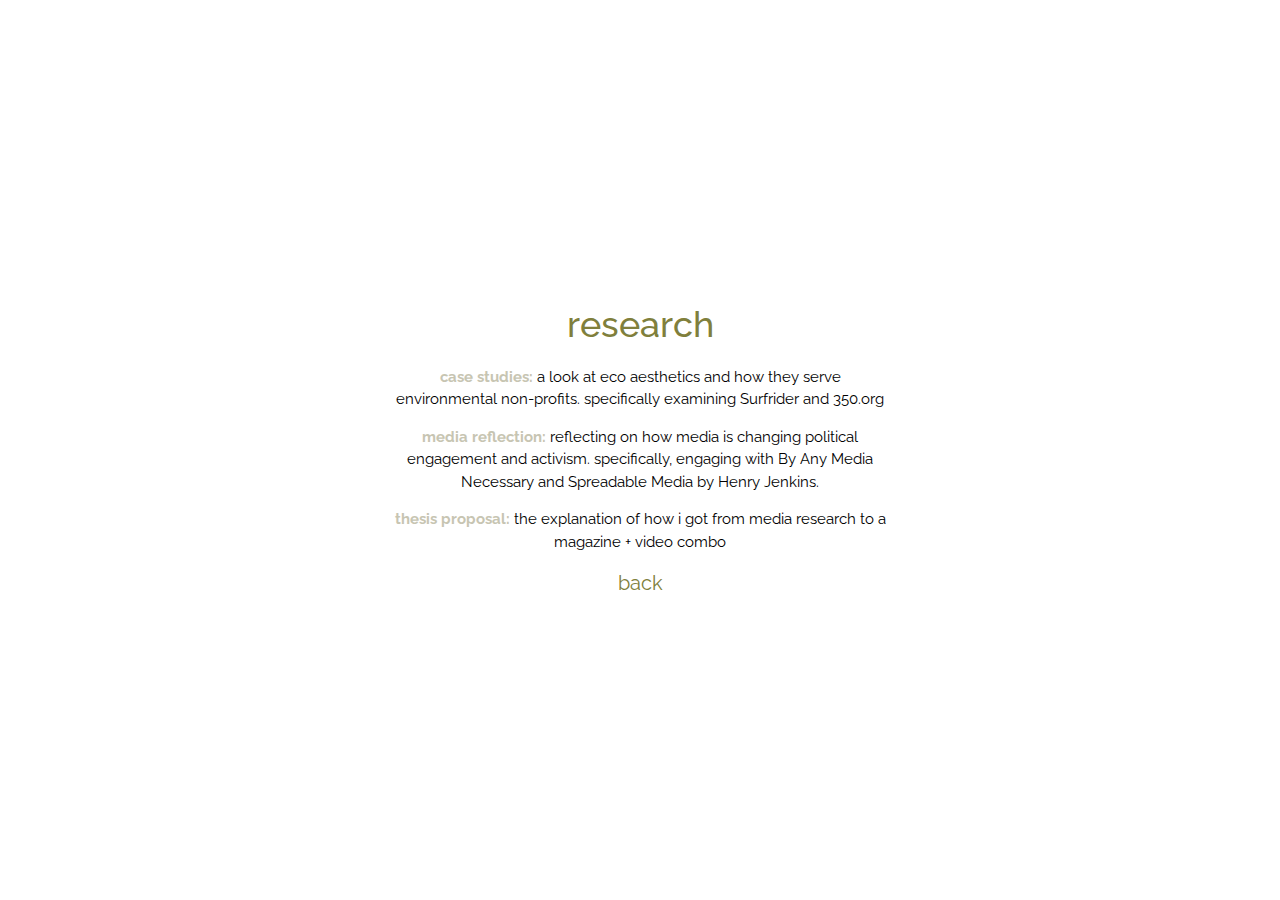
<file: research.html>
<head>
        <meta charset="utf-8">
    
        <meta http-equiv="X-UA-Compatible" content="IE=edge">
    
        <title>PROJECT GOYA</title>
        
        <meta name="description" content="an independent magazine for the modern environmentalist and their friends alike.">
    
        <meta name="viewport" content="width=device-width, initial-scale=1">
        
        <!-- style sheets --> 
	
	  <link href="https://fonts.googleapis.com/css?family=Raleway:200,300,400,500,700" rel="stylesheet">
    
        <link rel="stylesheet" href="https://www.w3schools.com/w3css/4/w3.css">
    
        
        <link rel="stylesheet" href="rStyle.css">
	
<!--		<link rel="stylesheet" href="stylem.css">-->
        
    <!--javescript-->
        
   
        
    </head>

<body>
	
	<div class = "researchParent">
	
<div class = "researchBody">
	<h1> research </h1>
	
	<p> <a href="CaseStudies.pdf" target="_blank"> case studies: </a> a look at eco aesthetics and how they serve environmental non-profits. specifically examining Surfrider and 350.org </p>
	
	<p> <a href="MediaBooks.pdf" target="_blank"> media reflection:</a> reflecting on how media is changing political engagement and activism. specifically, engaging with By Any Media Necessary and Spreadable Media by Henry Jenkins. </p>
	
	<p> <a href="thesisProposal.pdf"
		   target="_blank"> thesis proposal: </a>the explanation of how i got from media research to a magazine + video combo </p>
	
	<p> <a class="back" href="index.html"> back </a> </p>
	
	</div>
		
	</div>
	
</body>
</file>
<file: rStyle.css>
*{
	font-family: 'Raleway', sans-serif;
}

.researchParent {
	min-width: 100vw;
	min-height: 100vh;
	
	display:flex;
    flex-direction: column;
    flex-wrap: nowrap;
    justify-content: center;
    align-content: center;
    align-items: center;

	
}
.researchBody{
	max-width: 500px;
	

}


h1 {
	font-family: 'Raleway', sans-serif;
    z-index: 100;
    color: #807F3C;
    background-color: white;
	font-weight: 500;
	
	text-align: center;

}

p{
	text-align: center;
}

a {
	text-decoration: none;
	font-weight: bold;
	color: #C7C5B2;
}

.back {
	font-size: 20;
	color: #807F3C;
	font-weight: normal;
	text-align: center;
}
</file>
